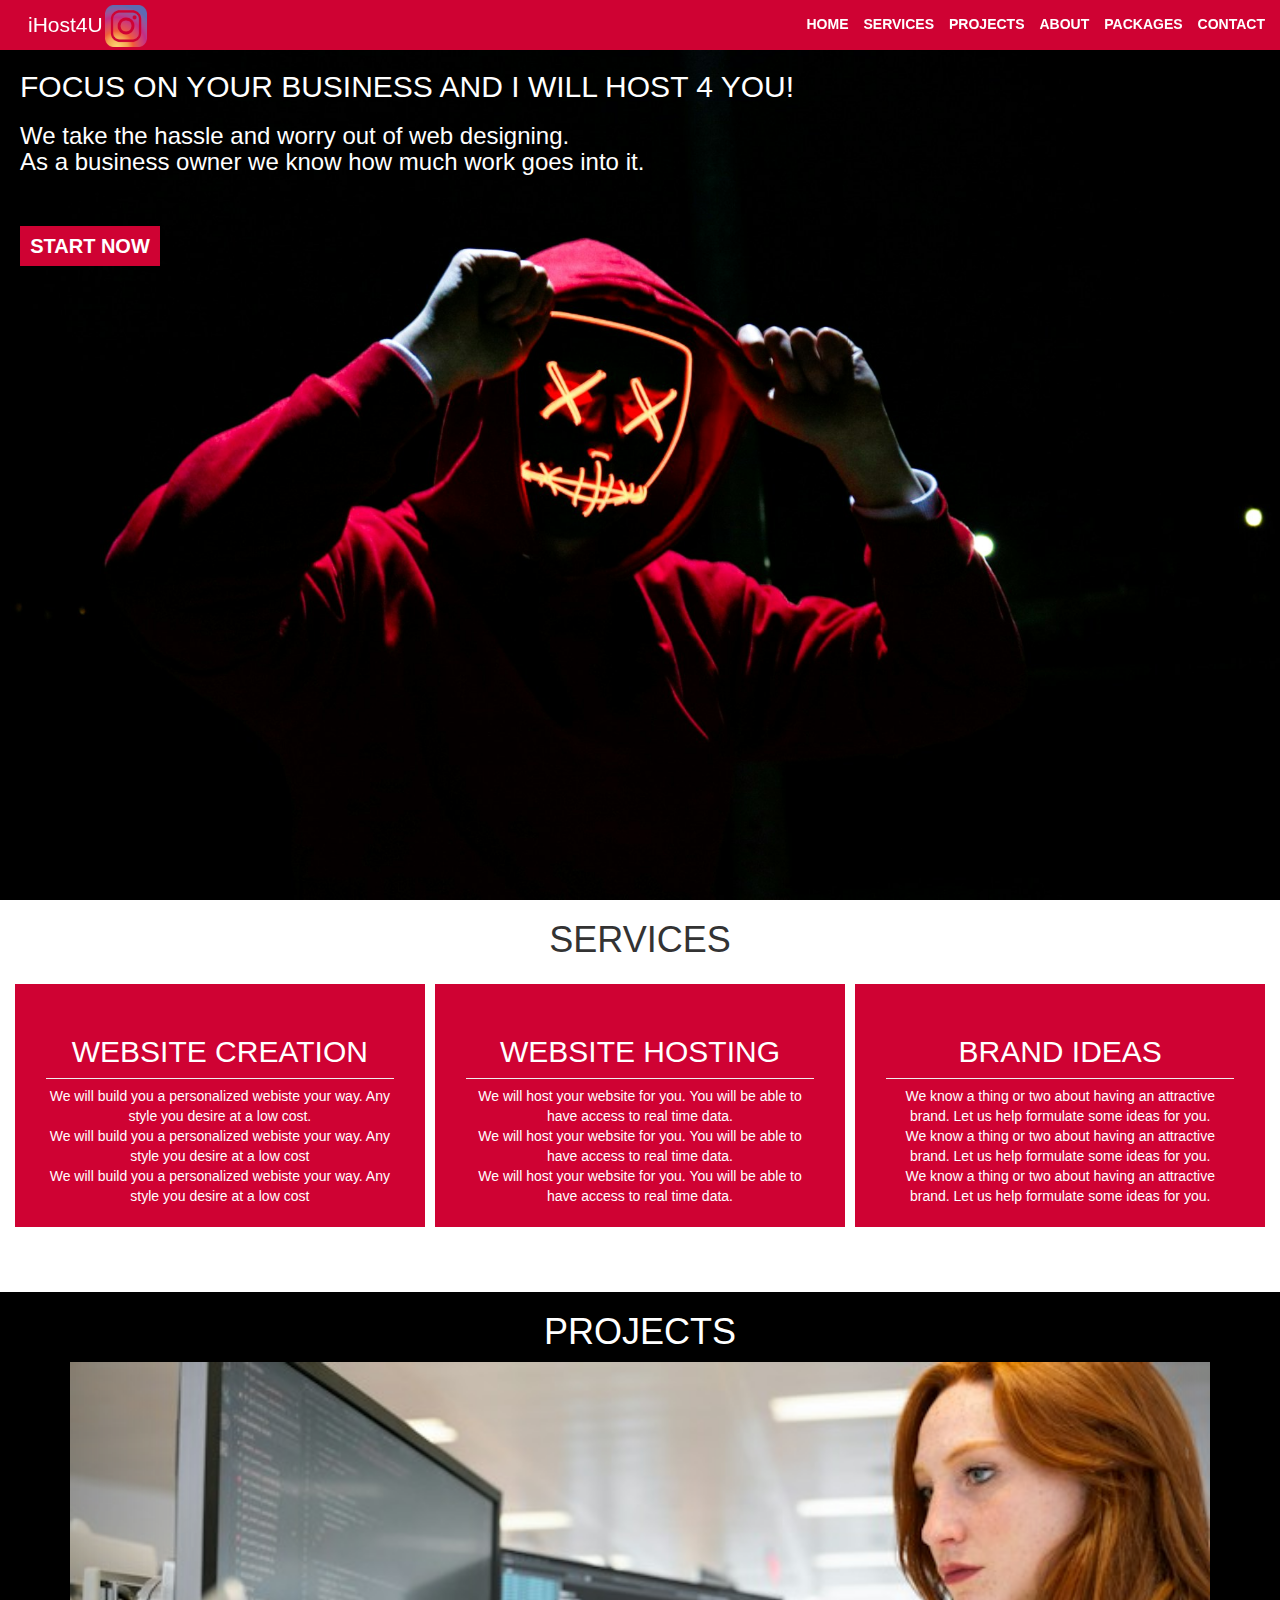
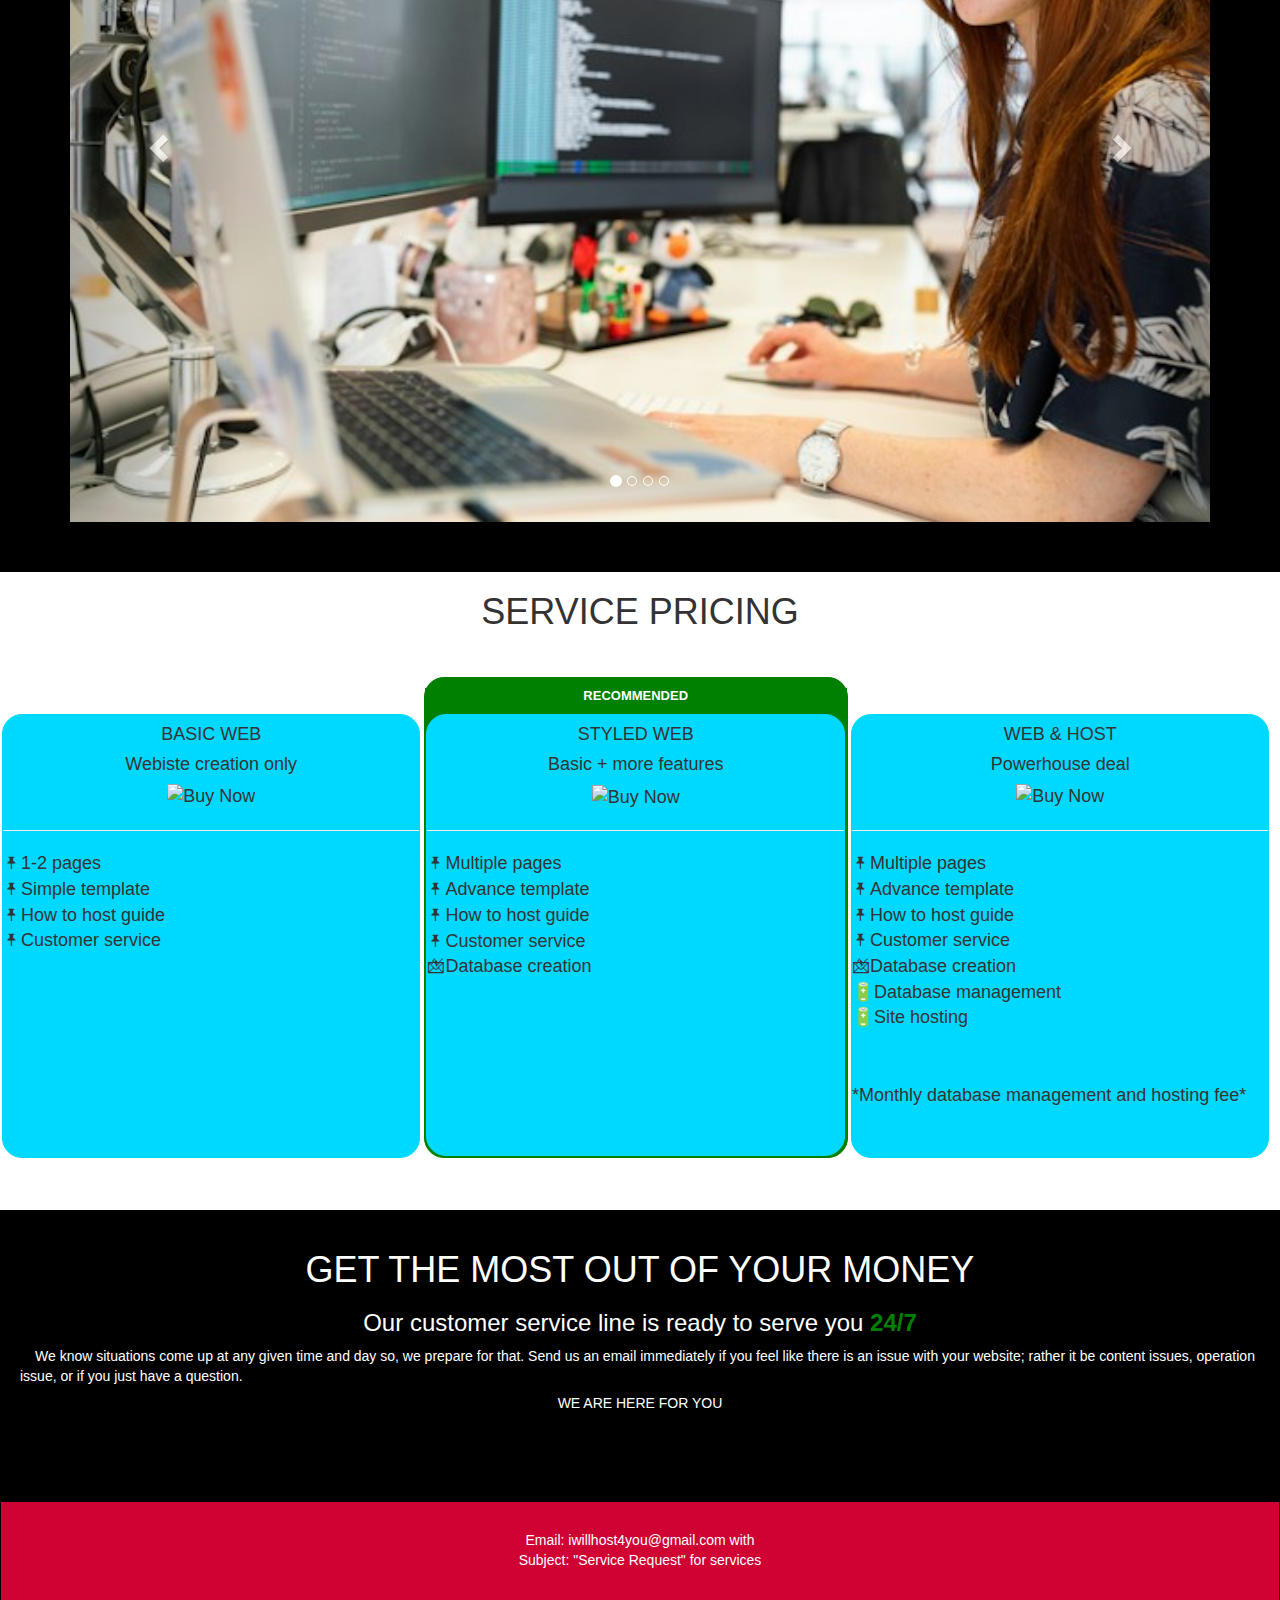
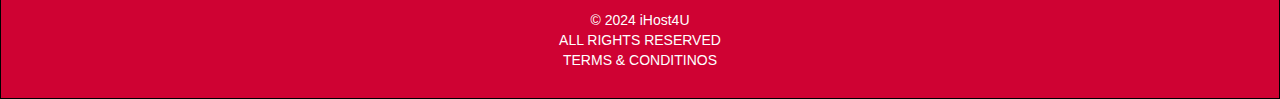
<file: index.html>
<!DOCTYPE html>
<html lang="en">
    <head>
        <title>iHost4U</title>
        <!--add a favicon for browser logo-->
        <link rel="icon" href="images/ig.png">
        <meta charset="utf-8">
        <meta name="viewport" content="width=device-width, initial-scale=1.0">
        <!--script for the mobile menu interaction-->
        <script src="mobile.js"></script>
        <!--START of links and script for carousel bootstrap-->
        <link rel="stylesheet" href="https://maxcdn.bootstrapcdn.com/bootstrap/3.4.1/css/bootstrap.min.css">
        <link rel="stylesheet" href="style.css"> <!--put this after bootstrap to make my style presedent -->
        <script src="https://ajax.googleapis.com/ajax/libs/jquery/3.7.1/jquery.min.js"></script>
        <script src="https://maxcdn.bootstrapcdn.com/bootstrap/3.4.1/js/bootstrap.min.js"></script>
        <!--END of links and script for carousel bootstrap-->
    </head>

    <body>
        <!--POP UP BOX-->
        <div id="myPopUp">
            <div id="pop-up">
                <h3>
                    WE HAVE A SPECIAL DISCOUNT GOING ON NOW! <br>
                    50% OFF ADANCE STYLED WEB PACKAGES
                </h3>
                <form name="submit-to-google-sheet">
                    <input type="email" name="Email" id="emailAddress" placeholder="Enter your email" required><br><br>
                    <button type="submit" class="take-action">TAKE ACTION</button>  <br>
                </form>
                <span id="thanks-msg"></span> <br>
                <button type="button" class="decline-deal" onclick="denyMe()">DECLINE</button>
            </div>
        </div>
        <script>
            //this code sets a time before showing the myPopUp up form
            const myTimeout = setTimeout(openMe,5000);
            //this code allows to manippulate the HTML body
            var noScroll = document.getElementsByTagName("BODY")[0];

            function openMe(){
                document.getElementById("myPopUp").style.display = "block";
                noScroll.style.overflow = "hidden";//stops user from scroller once popup appears
            }
            //this code closes myPopUp once DECLINE is pressed
            function denyMe(){
                document.getElementById("myPopUp").style.display = "none";
                noScroll.style.overflow = "visible";//allows scrolling once DECLINE is clicked
            }
        </script>
        <!--START OF HEADER WITH NAVIGATION MENU-->
        <header>
            <nav>
                <div id="brand">
                    <a href="#">iHost4U
                        <div class="brand-logo"><img href = "#" src="images/ig.png" alt="" style="width: 2em;"></div>
                    </a>
                </div>
                <ul>
                    <li><a href="#sect1">HOME</a></li>
                    <li><a href="#sect2">SERVICES</a></li>
                    <li><a href="#sect3">PROJECTS</a></li>
                    <li><a href="#">ABOUT</a></li>
                    <li><a href="#">PACKAGES</a></li>
                    <li><a href="#">CONTACT</a></li><!--goes to a different page-->
                </ul>
            </nav>
            <!--mobile heading-->
            <div id="hamburger-icon" onclick="toggleMobileMenu(this)">
                <div class="bar1"></div>
                <div class="bar2"></div>
                <div class="bar3"></div>
                <!--same ul tags as the initial menu with class on ul-->
                <ul class="mobile-menu">
                    <li><a href="#sect1">HOME</a></li>
                    <li><a href="#sect2">SERVICES</a></li>
                    <li><a href="#sect3">PROJECTS</a></li>
                    <li><a href="#">ABOUT</a></li>
                    <li><a href="#">PACKAGES</a></li>
                    <li><a href="#">CONTACT</a></li><!--goes to different page-->
                </ul>
            </div>
        </header>
        <!--END OF HEADER WITH NAVIGATION MENU-->
        <main>
            <!--START OF SECTION 1-->
            <div id="sect1">
                <div class="texts-sect1">
                    <h2>FOCUS ON YOUR BUSINESS AND I WILL HOST 4 YOU!</h2>
                    <h3>
                        We take the hassle and worry out of web designing. <br>
                        As a business owner we know how much work goes into it.
                    </h3>
                    <a class="start-now" href="#sect3">START NOW</a>

                </div>
                <img src="images/hacker.jpg" alt="">
            </div>
            <!--END OF SECTION 1-->
            <!--START OF SECTION 2-->
            <div id="sect2">
                <h1>SERVICES</h1>
                <div class="services-container">
                    <div class="service1">
                        <h2>WEBSITE CREATION</h2>
                        <hr>
                        <p>
                            We will build you a personalized webiste your way.
                            Any style you desire at a low cost. <br>
                            We will build you a personalized webiste your way.
                            Any style you desire at a low cost <br>
                            We will build you a personalized webiste your way.
                            Any style you desire at a low cost
                        </p>
                    </div>

                    <div class="service1">
                        <h2>WEBSITE HOSTING</h2>
                        <hr>
                        <p>We will host your website for you.
                            You will be able to have access to real time data. <br>
                            We will host your website for you.
                            You will be able to have access to real time data. <br>
                            We will host your website for you.
                            You will be able to have access to real time data.
                        </p>
                    </div>

                    <div class="service1">
                        <h2>BRAND IDEAS</h2>
                        <hr>
                        <p>
                            We know a thing or two about having an attractive brand.
                            Let us help formulate some ideas for you. <br>
                            We know a thing or two about having an attractive brand.
                            Let us help formulate some ideas for you. <br>
                            We know a thing or two about having an attractive brand.
                            Let us help formulate some ideas for you.
                        </p>
                    </div>
                </div>
            </div>
            <!--END OF SECTION 2-->
            <!--START OF SECTION 3-->
            <div id="sect3">
                <!--START OF BOOTSTRAP CAROUSEL-->
                <div class="container">
                    <h1 style="text-align: center;">PROJECTS</h1>  
                    <div id="myCarousel" class="carousel slide" data-ride="carousel">
                      <!-- Indicators -->
                      <ol class="carousel-indicators" style="z-index: 1;">
                        <li data-target="#myCarousel" data-slide-to="0" class="active"></li>
                        <li data-target="#myCarousel" data-slide-to="1"></li>
                        <li data-target="#myCarousel" data-slide-to="2"></li>
                        <li data-target="#myCarousel" data-slide-to="3"></li>
                      </ol>
                  
                      <!-- Wrapper for slides -->
                      <div class="carousel-inner">
                        <div class="item active">
                          <img src="images/slides/s1.jpg" alt="Los Angeles" style="width:100%;">
                        </div>
                  
                        <div class="item">
                          <img src="images/slides/s2.jpg" alt="Chicago" style="width:100%;">
                        </div>
                      
                        <div class="item">
                          <img src="images/slides/s3.jpg" alt="New york" style="width:100%;">
                        </div>
                        
                        <div class="item">
                            <img src="images/slides/s4.jpg" alt="New york" style="width:100%;">
                          </div>
                      </div>
                  
                      <!-- Left and right controls -->
                      <a class="left carousel-control" href="#myCarousel" data-slide="prev">
                        <span class="glyphicon glyphicon-chevron-left"></span>
                        <span class="sr-only">Previous</span>
                      </a>
                      <a class="right carousel-control" href="#myCarousel" data-slide="next">
                        <span class="glyphicon glyphicon-chevron-right"></span>
                        <span class="sr-only">Next</span>
                      </a>
                    </div>
                  </div>
                <!--END OF BOOTSTRAP CAROUSEL-->
            </div>
            <!--END OF SECTION 3-->
            <!--START OF SECTION 4-->
            <div id="sect4">
                <h1>SERVICE PRICING</h1>
                <div class="pricing-container">
                    <div class="prices1">
                        <h4 style="text-align: center;">BASIC WEB</h4>
                        <h4 style="text-align: center;">Webiste creation only</h4>
                        <!--PAYPAL button-->
                        <form action="https://www.paypal.com/cgi-bin/webscr" method="post" target="_top">
                            <input type="hidden" name="cmd" value="_s-xclick" />
                            <input type="hidden" name="hosted_button_id" value="5GSLQWER7UPPY" />
                            <input type="hidden" name="currency_code" value="USD" />
                            <input type="image" src="https://www.paypalobjects.com/en_US/i/btn/btn_paynow_SM.gif" border="0" name="submit" title="PayPal - The safer, easier way to pay online!" alt="Buy Now" />
                          </form>
                          <hr>
                        <p>
                            &#128392;1-2 pages <br>
                            &#128392;Simple template <br>
                            &#128392;How to host guide <br>
                            &#128392;Customer service <br>
                        </p>
                    </div>

                    <div class="recommended">   
                        <h5>RECOMMENDED</h5>
                        <div class="prices2">
                         
                        <h4 style="text-align: center;">STYLED WEB</h4>
                        <h4 style="text-align: center;">Basic + more features</h4>
                        <!--PAYPAL button-->
                        <form action="https://www.paypal.com/cgi-bin/webscr" method="post" target="_top">
                            <input type="hidden" name="cmd" value="_s-xclick" />
                            <input type="hidden" name="hosted_button_id" value="5GSLQWER7UPPY" />
                            <input type="hidden" name="currency_code" value="USD" />
                            <input type="image" src="https://www.paypalobjects.com/en_US/i/btn/btn_paynow_SM.gif" border="0" name="submit" title="PayPal - The safer, easier way to pay online!" alt="Buy Now" />
                          </form>
                          <hr>
                        <p>
                            &#128392;Multiple pages <br>
                            &#128392;Advance template <br>
                            &#128392;How to host guide <br>
                            &#128392;Customer service <br>
                            &#128388;Database creation <br>
                        </p>
                        </div>
                    </div>

                    <div class="prices1">
                        <h4 style="text-align: center;">WEB & HOST</h4>
                        <h4 style="text-align: center;">Powerhouse deal</h4>
                        <!--PAYPAL button-->
                        <form action="https://www.paypal.com/cgi-bin/webscr" method="post" target="_top">
                            <input type="hidden" name="cmd" value="_s-xclick" />
                            <input type="hidden" name="hosted_button_id" value="5GSLQWER7UPPY" />
                            <input type="hidden" name="currency_code" value="USD" />
                            <input type="image" src="https://www.paypalobjects.com/en_US/i/btn/btn_paynow_SM.gif" border="0" name="submit" title="PayPal - The safer, easier way to pay online!" alt="Buy Now" />
                          </form>
                          <hr>
                        <p>
                            &#128392;Multiple pages <br>
                            &#128392;Advance template <br>
                            &#128392;How to host guide <br>
                            &#128392;Customer service <br>
                            &#128388;Database creation <br>
                            &#128267;Database management <br>
                            &#128267;Site hosting <br>
                            <br><br>
                            *Monthly database management and hosting fee*
                        </p>
                    </div>
                </div>
            </div>
            <!--END OF SECTION 4-->
            <!--START OF SECTION 5-->
            <div id="sect5">
                <h1>GET THE MOST OUT OF YOUR MONEY</h1>
                <h3>Our customer service line is ready to serve you <b style="color: green;">24/7</b></h3>
                <p>
                    We know situations come up at any given time and day so, we prepare for that. 
                    Send us an email immediately if you feel like there is an issue with your website; 
                    rather it be content issues, operation issue, or if you just have a question. 
                    <h5>WE ARE HERE FOR YOU</h5>
                </p>
            </div>
            <!--END OF SECTION 5-->
        </main>

        <footer>
            Email: iwillhost4you@gmail.com with 
            <br> 
            Subject: "Service Request" for services
            <br><br><br>
            &copy; 2024 iHost4U 
            <br>
            ALL RIGHTS RESERVED
            <br>
            <a href="#">TERMS & CONDITINOS</a>
            <br>
        </footer>
        <!--JavaScript for email saving-->
        <script>
            const scriptURL = 'https://script.google.com/macros/s/AKfycbxriwVC57PZkkrdJimNNevUnnuWOmNs-zoS_u8JxqdQac6gAd9tRkIx4LTr8PN51Tmi/exec'
            const form = document.forms['submit-to-google-sheet']
            const msg = document.getElementById("thanks-msg");//the span with have that Id

            var scroll = document.getElementsByTagName("BODY")[0];//scroll option

            form.addEventListener('submit', e => {
              e.preventDefault()
              fetch(scriptURL, { method: 'POST', body: new FormData(form)})
                .then(response => {
                    scroll.style.overflow = "visible";//allows for scrolling before pop up closes
                    msg.innerHTML = "Awecome, We will email you!";
                    
                    form.reset();//resets form's fields
                    setTimeout(function(){
                        document.getElementById("myPopUp").style.display = "none";//removes the popup
                    },3000) //2s it will close pop up
                })
                .catch(error => console.error('Error!', error.message))
            })
          </script>
    </body>
</html>
</file>
<file: style.css>
/*REMEMBER: EACH SECTION IS INDIVIDUALLY CODING INSIDE @media*/
/*SEE TAGS FOR EACH SECTION UNDER THE MEDIA*/
/*KEEP EVERYTHING IN ORDER!*/
*{
    margin: 0;
    padding: 0;
    box-sizing: border-box;
    scroll-behavior: smooth;
}
/*CODES FOR NAVIGATION MENU WITH LOGO*/
header{
    box-sizing: border-box;
    position: fixed;
    width: 100%;
    z-index: 10;

    background-color:#CF0233;
    height: 50px;
    display: flex;
    justify-content: space-between;
    padding-right: 20px;
    padding-top: .4em;
    padding-bottom: 1.5em;
}
header ul{
    font-weight: bold;
}
ul, a{
    list-style-type: none;
    text-decoration: none;
    color: white;
}
ul a:hover{
    color: black;
}
nav img:hover{
    cursor: pointer;
}
nav li{
    padding-right: 15px;
}
/*#brand is the text and logo and .brand-logo is the logo ONLY*/
#brand{
    position: relative;
    display: flex;
    padding-left: 2em;
    padding-top: .3em;
}
#brand a{
    font-size: 1.5em;
}
.brand-logo{
    position: absolute;
    width: 50px;
    left: 5em;
    bottom: -.14em;
}
#brand a:hover, #brand a:active, #brand a:visited{
    color: white;
    text-decoration: none;
    list-style-type: none;
}
/*END OF CODES FOR NAVIGATION MENU WITH LOGO*/

/*Coding responsiveness for mobille devices*/
@media screen and (max-width: 600px) {
    /*POP UP*/
    #myPopUp{
        display: none;
        position: fixed;
        z-index: 7;
        width: 100%;
        height: 100vh;

        border: 1px solid rgba(128, 128, 128, 0.658);
        background-color: rgba(128, 128, 128, 0.658);
    }
    #pop-up{
        margin: auto;
        z-index: 6;
        border: 1px solid white;
        background-color: white;
        border-radius: 15px;
        padding: 10px;
        text-align: center;
    
        width: 90vw;
        margin-top: 20rem;
    }
    .take-action{
        border: 1px solid green;
        background-color: green;
        color: white;
    }
    .decline-deal{
        border: 1px solid red;
        background-color: red;
        color: white;
    }
    /*hides the main menu which is only for larger screen*/
    nav ul {
        display: none;
    }
    #hamburger-icon{
        display: block;
        margin: auto 0;
        cursor: pointer;
        padding-right: 2em;
        bottom: .6em;
    }
    /*styles the icon once screen size is met. transition times added*/
    #hamburger-icon div{
        width: 40px;
        height: 5px;
        background-color: white;
        margin: 6px 0;
        transition: .5s;
    }
    .mobile-menu{
        cursor:auto; /*removes cursor from whole mobile background*/
        margin-top: 5px;
        padding-top: 20px;
    }
    /*Everything below this tag will be sectioned in order for each @media*/
    /*BEGINNING CODES FOR THE FIRST SECTION*/
    #sect1 img{
        width: 100vw;
    }
    .texts-sect1{
        position: absolute;
        color: white;
        top: 5em;
        left: 2em;
    }
    .texts-sect1{
        font-size: .625em;
    }
    .texts-sect1 h2, .texts-sect1 h3{
        font-size: 1.25rem;
    }
    .start-now{
        position: absolute;
        border: 1px solid ;
        background-color: #CF0233;
        color: black;
        font-weight: bolder;
        text-align: center;
        width: 8em;
        height: 2.5em;
        padding: 5px;
        font-size: 10px;

        box-sizing: border-box;
    }
    .start-now:hover{
        cursor: pointer;
        list-style-type: none;
        text-decoration: none;
        background-color: #FDA695;
        color: black;
    }
    /*END OF CODES FOR THE FIRST SECTION*/
    /*BEGINNING CODES FOR THE SECOND SECTION*/
    #sect2{
        background-color: white;
        margin-top: 20px;
        text-align: center;
    }
    .services-container{
        border: 1px solid white;
        background-color: white;
        display: flex;
        flex-wrap: wrap;
        justify-content: space-evenly;
        padding: .625em;
    }
    .service1{
        border: 1px solid #CF0233;
        background-color: #CF0233 ;
        color: rgb(255, 255, 255);
        width: 50em;/*changed from 70vh*/
        padding: 30px;
        margin: 5px;
        box-sizing: border-box;
    }
    /*END OF CODES FOR THE SECOND SECTION*/
    /*BEGINNING CODES FOR THE THIRD SECTION*/
    #sect3{
        background-color: black;
        color: white;
        padding-bottom: 50px;
    }
    /*END OF CODES FOR THE THIRD SECTION*/
    /*BEGINNING CODES FOR THE FOURTH SECTION*/
    #sect4 h1{
        text-align: center;
    }
    .pricing-container{
        display: grid;
        grid-template-columns: 33% 33.33% 33%;
        margin-top: 80px;
    }
    .prices1{
        border: 1px solid rgb(0, 217, 255);
        background-color: rgb(0, 217, 255);
        border-radius: 20px;
        margin: 2px;
    }
    .prices1 form{
        margin: auto;
    }
    .recommended{
        border: 1px solid green;
        background-color: green;
        border-radius: 20px;
        margin: 1.5px;
        margin-top: -35px;
    }
    .recommended h5{
        font-size: small; 
        font-weight: bold; 
        color: white; 
        text-align: center; 
    }
    .prices2{
        border: 1px solid rgb(0, 217, 255);
        background-color: rgb(0, 217, 255);
        border-radius: 20px;
        margin: 1.5px;
        padding-bottom: 165px;
    }
    /*END OF CODES FOR THE FOURTH SECTION*/
    /*BEGINNING CODES FOR THE FIFTH SECTION*/
    #sect5{
        padding: 20px;
        padding-top: 20px;
        background-color: black;
        color: white;
        text-align: center;
        padding-bottom: 80px;
        clear: both;
    }
    #sect5 p{
        text-align: left;
        text-indent: 15px;
    }
    /*END OF CODESF FOR THE FIFTH SECTION*/
    footer{
        border: 1px solid black;
        color: white;
        background-color: #CF0233;
        padding: 2em;
        text-align: center;
    }
}
/*Coding responsiveness for computers and larger devices*/
@media screen and (min-width: 601px) {
    /*POP UP*/
    #myPopUp{
        display: none;
        position: fixed;
        z-index: 7;
        width: 100%;
        height: 100vh;

        border: 1px solid rgba(128, 128, 128, 0.658);
        background-color: rgba(128, 128, 128, 0.658);
    }
    #pop-up{
        margin: auto;
        z-index: 6;
        border: 1px solid white;
        background-color: white;
        border-radius: 15px;
        padding: 10px;
        text-align: center;
    
        width: 50vw;
        margin-top: 60px;
    }
    .take-action{
        border: 1px solid green;
        background-color: green;
        color: white;
    }
    .decline-deal{
        border: 1px solid red;
        background-color: red;
        color: white;
    }
    /*hides the hamburger-icon which is only for the mobile screens*/
    #hamburger-icon{
        display: none;
    }
    nav{
        position: fixed;
        width: 100%;
        z-index: 1;
        display: flex;
        justify-content: space-between;
    }
    nav ul{
        display: flex;
        padding-top: .6em;
    }
    /*Everything below this tag will be sectioned in order for each @media*/
    /*BEGINNING CODES FOR THE FIRST SECTION*/
    #sect1 img{
        width: 100vw;
        height: 100vh;
        object-fit: cover;
    }
    .texts-sect1{
        position: absolute;
        color: white;
        top: 5em;
        left: 2em;
    }
    .texts-sect1{
        font-size: 1rem;/**/
    }
    .start-now{
        position: absolute;
        border: 1px solid #CF0233;
        background-color: #CF0233;
        color: white;
        font-weight: bolder;
        text-align: center;
        width: 7em;
        height: 2em;
        padding: 5px;
        font-size: 20px;
        margin-top: 40px;
        box-sizing: border-box;
    }
    .start-now:hover{
        cursor: pointer;
        list-style-type: none;
        text-decoration: none;
        background-color: blueviolet;
        color: black;
    }
    /*BEGINNING CODES FOR SECTION FOUR*/
    #sect4{
        background-color: white;
        margin-top: 20px;
        margin-bottom: 50px;
        text-align: center;
    }
    .pricing-container{
        display: grid;
        grid-template-columns: 33% 33.33% 33%;
        margin-top: 80px;
        font-size: large;
    }
    .prices1{
        border: 1px solid rgb(0, 217, 255);
        background-color: rgb(0, 217, 255);
        border-radius: 20px;
        margin: 2px;
    }
    .pricing-container p{
        text-align: left;
    }
    .prices1 form{
        margin: auto;
    }
    .recommended{
        border: 1px solid green;
        background-color: green;
        border-radius: 20px;
        margin: 1.5px;
        margin-top: -35px;
    }
    .recommended h5{
        font-size: small; 
        font-weight: bold; 
        color: white; 
        text-align: center; 
        border: 1px solid green; 
        background-color: green;
    }
    .prices2{
        border: 1px solid rgb(0, 217, 255);
        background-color: rgb(0, 217, 255);
        border-radius: 20px;
        margin: 1.5px;
        padding-bottom: 165px;
    }
    /*END OF CODES FOR SECTION FOUR*/
    /*END OF CODES FOR THE FIRST SECTION*/
    /*BEGINNING CODES FOR THE SECOND SECTION*/
    #sect2{
        background-color: white;
        margin-top: 20px;
        margin-bottom: 50px;
        text-align: center;
    }
    .services-container{
        border: 1px solid white;
        background-color: white;
        display: flex;
        flex-wrap: nowrap;
        justify-content: space-evenly;
        padding: .625em;
    }
    .service1{
        border: 1px solid #CF0233;
        background-color: #CF0233 ;
        color: rgb(255, 255, 255);
        width: 50em;/*changed from 70vh*/
        padding: 30px;
        margin: 5px;
        padding-bottom: 10px;
        box-sizing: border-box;
    }
    .service1 hr{
        margin-top: .2em;
        margin-bottom: .5em;
        color: white;
    }
    /*END OF CODES FOR THE SECOND SECTION*/
    /*BEGINNING CODES FOR THE THIRD SECTION*/
    #sect3{
        background-color: black;
        color: white;
        padding-bottom: 50px;
    }
    /*BEGINNING CODES FOR THE FIFTH SECTION*/
    #sect5{
        padding: 20px;
        padding-top: 20px;
        background-color: black;
        color: white;
        text-align: center;
        padding-bottom: 80px;
        clear: both;
    }
    #sect5 p{
        text-align: left;
        text-indent: 15px;
    }
    /*END OF CODESF FOR THE FIFTH SECTION*/
    /*BEGINNING CODE FOR FOOTER*/
    footer{
        border: 1px solid black;
        background-color: #CF0233;
        padding: 2em;
        text-align: center;
        color: white;
    }
    /*END OF CODES FOR THE THIRD SECTION*/    
}

.mobile-menu{
    display: none;
    position: absolute;
    left: 0;
    height: calc(100vh);
    width: 100%;
    background-color: grey;
}
/*BEGINNING CODES FOR .open JAVASCRIPT FUNCTION*/
/*.open is a JavaScript call*/
.open .bar1{
    -webkit-transform: rotate(-45deg) translate(-6px, 6px); /*< this roates the first bar*/
    transform: rotate(-45deg) translate(-6px, 6px);
}
.open .bar2{
    opacity: 0; /*hides the second bar completely*/
}
.open .bar3{
    -webkit-transform: rotate(45deg) translate(-10px, -8px); /*< this rotates the third bar*/
    transform: rotate(45deg) translate(-10px, -8px);
}
/*stryling the mobile icon*/
.open .mobile-menu{
    display: flex;
    flex-direction: column;
    align-items: center;
    justify-content: flex-start;
}
</file>
